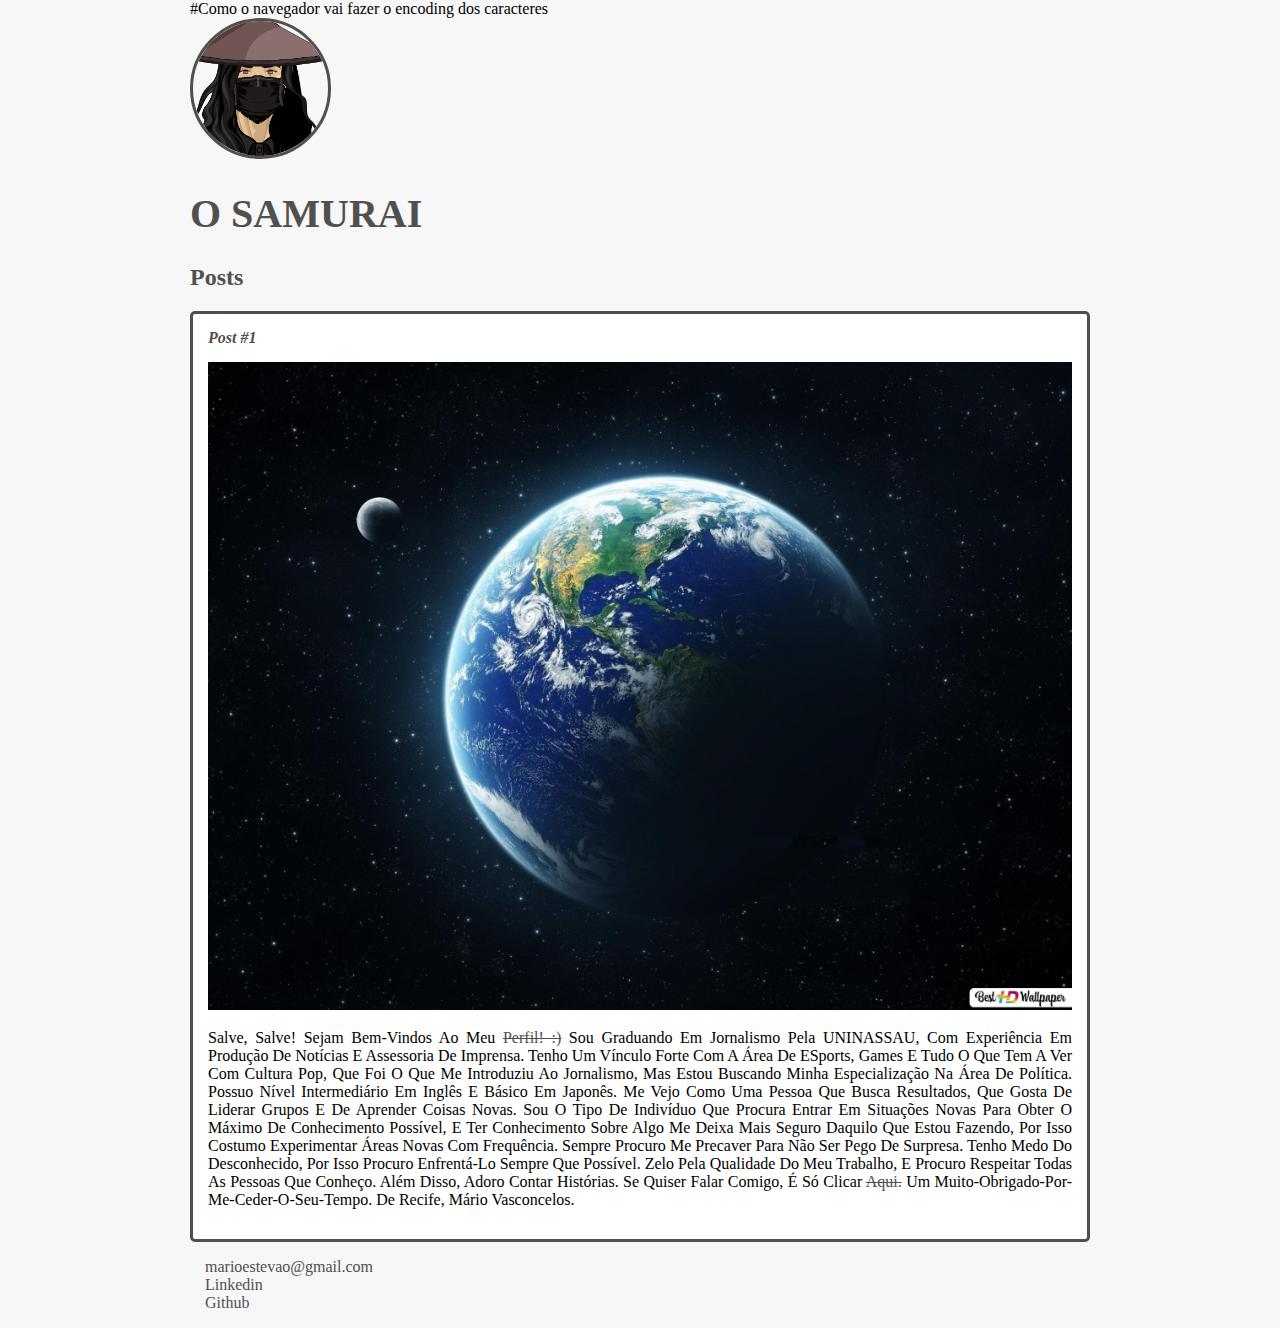
<file: 1 - Base/index.html>
<!DOCTYPE html>
<html>
    <head>
        <meta charset="utf-8"> #Como o navegador vai fazer o encoding dos caracteres
        <title>Samurai</title>
        <link rel="stylesheet" href="style.css">
    </head>
    <body>
        <header>
            <img src="my.png" alt="foto de perfil do Keihatsu" class="photo">
            <h1 id="title">O Samurai</h1>
        </header>
        <section>
            <header>
                <h2 class="subtitle">Posts</h2>
            </header>
            <article class="post">
                <header>
                    <h3 class="post_title">Post #1</h3>
                    <img src="terra.jpg" alt="'terra vista do espaço" class="post_image">
                </header>
                <p class="post_content">
                    Salve, salve! Sejam bem-vindos ao meu <a href="https://www.linkedin.com/in/mario-vasc/" target="_blank">perfil! :)</a>

                    Sou graduando em Jornalismo pela UNINASSAU, com experiência em produção de notícias e assessoria de imprensa. Tenho um vínculo forte com a área de eSports, games e tudo o que tem a ver com cultura pop, que foi o que me introduziu ao jornalismo, mas estou buscando minha especialização na área de Política.

                    Possuo nível intermediário em Inglês e básico em Japonês. 

                    Me vejo como uma pessoa que busca resultados, que gosta de liderar grupos e de aprender coisas novas. Sou o tipo de indivíduo que procura entrar em situações novas para obter o máximo de conhecimento possível, e ter conhecimento sobre algo me deixa mais seguro daquilo que estou fazendo, por isso costumo experimentar áreas novas com frequência. Sempre procuro me precaver para não ser pego de surpresa. Tenho medo do desconhecido, por isso procuro enfrentá-lo sempre que possível.

                    Zelo pela qualidade do meu trabalho, e procuro respeitar todas as pessoas que conheço. Além disso, adoro contar histórias.

                    Se quiser falar comigo, é só clicar <a href="mailto: marioestevao@gmail.com"> aqui.</a>

                    Um muito-obrigado-por-me-ceder-o-seu-tempo. 

                    De Recife, Mário Vasconcelos.
                </p>
            </article>
        </section>
        <footer>
            <ul class="contacts_list">
                <li>
                    <a href="mailto:marioestevao@gmail.com">marioestevao@gmail.com</a>
                </li>
                <li>
                    <a href="https://www.linkedin.com/in/mario-vasc/" target="_blank">Linkedin</a>
                </li>
                <li>
                    <a href="https://www.github.com/samurai-py" target="_blank">Github</a>
                </li>
            </ul>
        </footer>
    </body>
</html>
</file>
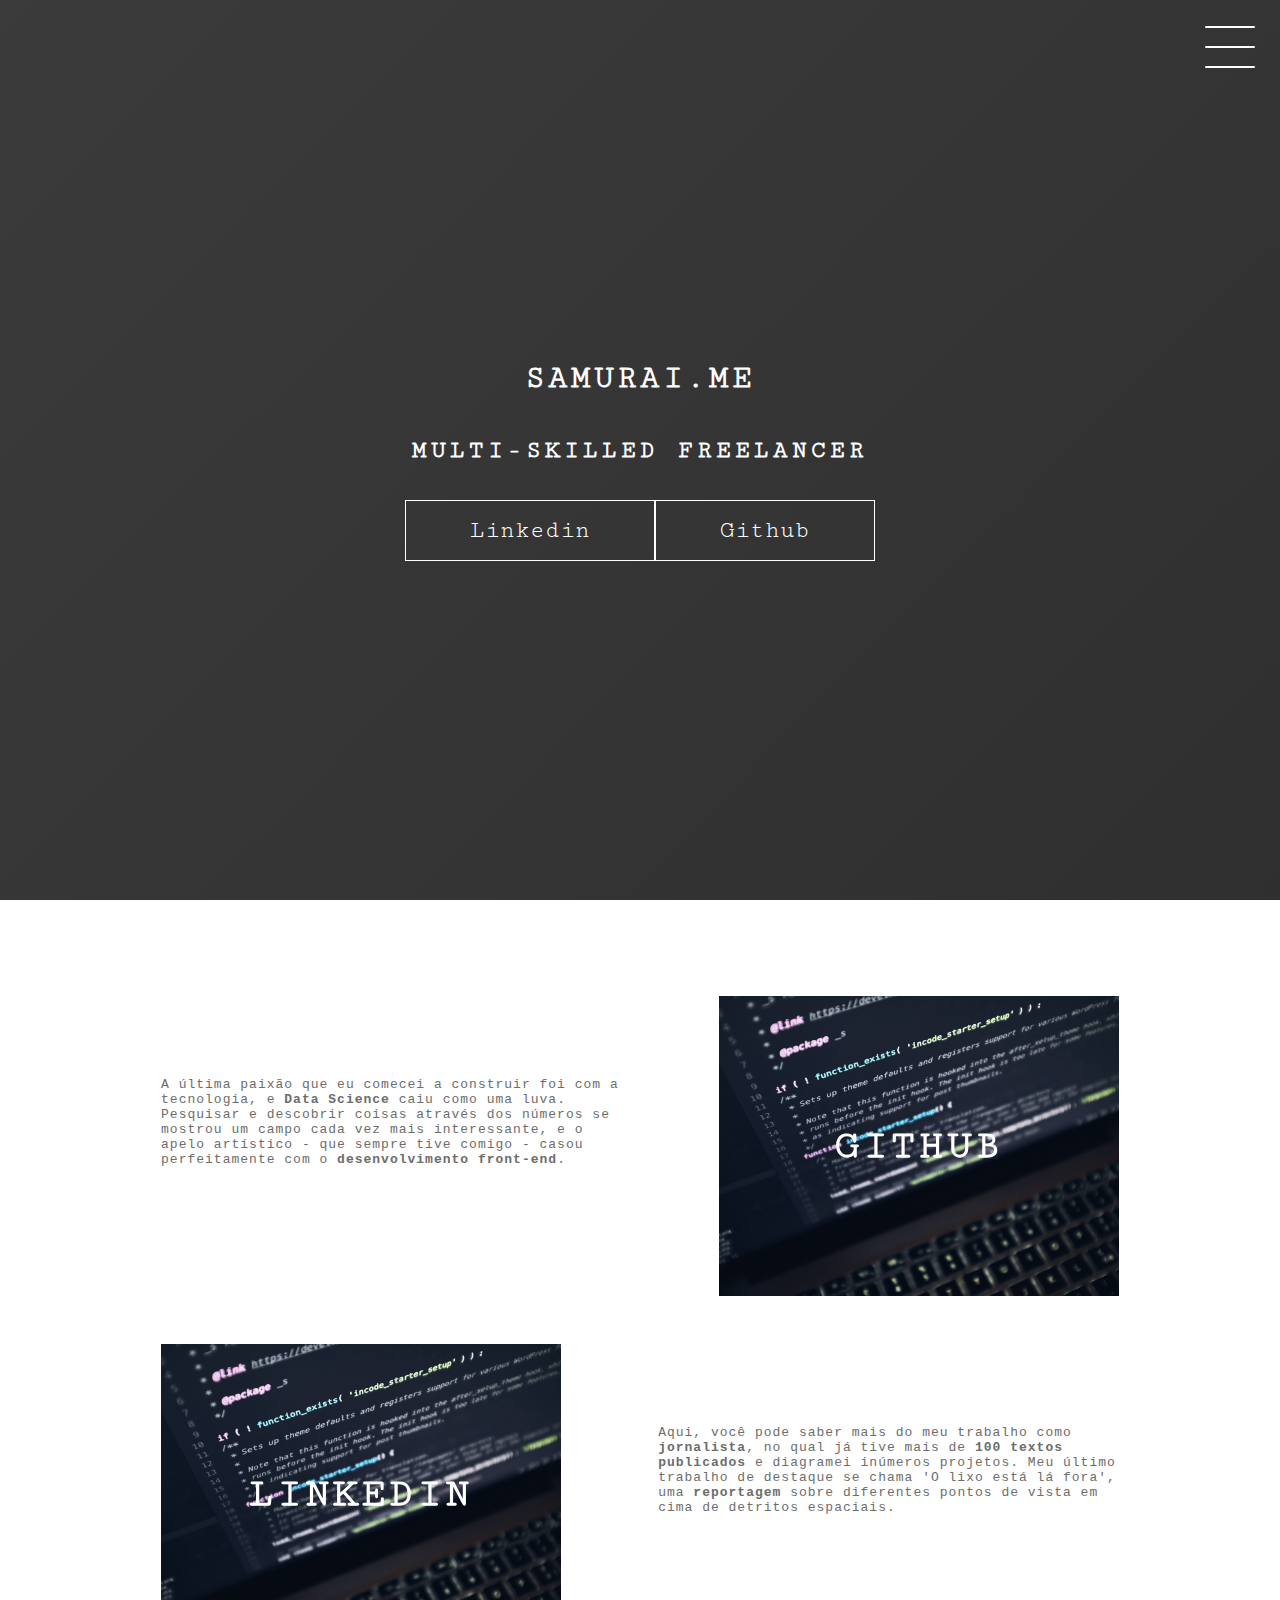
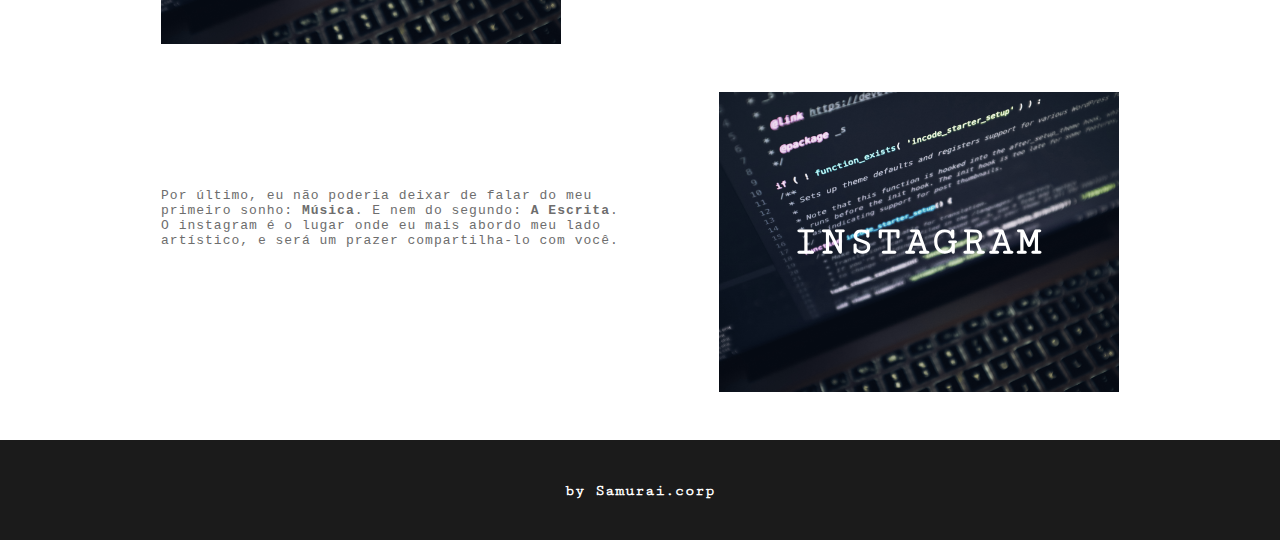
<file: 3 - PROJETO - Portifólio v1/index.html>
<!DOCTYPE html>
<html lang="en">
    <head>
        <meta charset="UTF-8">
        <meta name="'viewport" content="width=device-width, initial-scale=1.0">
        <link rel="stylesheet" href="style.css">
        <title>Document</title>
    </head>
    <body>
        <header class="header-wrapper">
            <div class="header">
                <div class="checkbox-container">
                    <div class="checkbox-wrapper">
                        <input type="checkbox" id="toggle">
                        <label class="checkbox" for="toggle">
                            <div class="trace"></div>
                            <div class="trace"></div>
                            <div class="trace"></div>
                        </label>
                        <div class="menu"></div>
                        <nav class="menu-items">
                            <ul>
                                <li>
                                    <a href="#">Home</a>
                                </li>
                                <li>
                                    <a href="#">Sobre</a>
                                </li>
                                <li>
                                    <a href="#">Projetos</a>
                                </li>
                            </ul>
                        </nav>
                    </div>
                </div>
            </div>
            <h1>Samurai.me</h1>
            <h2>Multi-skilled Freelancer</h2>
            <div class="social-media">
                <a href="#">Linkedin</a>
                <a href="#">Github</a>
            </div>
        </header>
        <main class="container">
            <div class="card-container">
                <div class="card-text">A última paixão que eu comecei a construir foi com a tecnologia, e <b>Data Science</b> caiu como uma luva. Pesquisar e descobrir coisas através dos números se mostrou um campo cada vez mais interessante, e o apelo artístico - que sempre tive comigo - casou perfeitamente com o <b>desenvolvimento front-end</b>.
                </div>
                <div class="card">
                    <div class="card-wrapper">
                       <h2>Github</h2>
                       <p>Meus projetos</p> 
                    </div>
                </div>
            </div>

            <div class="card-container">              
                <div class="card">
                    <div class="card-wrapper">
                       <h2>Linkedin</h2>
                       <p>Acompanhe minha carreira</p> 
                    </div>
                </div>
                <div class="card-text">Aqui, você pode saber mais do meu trabalho como <b>jornalista</b>, no qual já tive mais de <b>100 textos publicados</b> e diagramei inúmeros projetos. Meu último trabalho de destaque se chama 'O lixo está lá fora', uma <b>reportagem</b> sobre diferentes pontos de vista em cima de detritos espaciais.
                </div>
            </div>

            <div class="card-container">
                <div class="card-text">Por último, eu não poderia deixar de falar do meu primeiro sonho: <b>Música</b>. E nem do segundo: <b>A Escrita</b>. O instagram é o lugar onde eu mais abordo meu lado artístico, e será um prazer compartilha-lo com você.
                </div>
                <div class="card">
                    <div class="card-wrapper">
                       <h2>Instagram</h2>
                       <p>Documentação do meu dia-a-dia</p> 
                    </div>
                </div>
            </div>
        </main>
        <footer class="footer">
            by Samurai.corp
        </footer>
    </body>
</html>
</file>
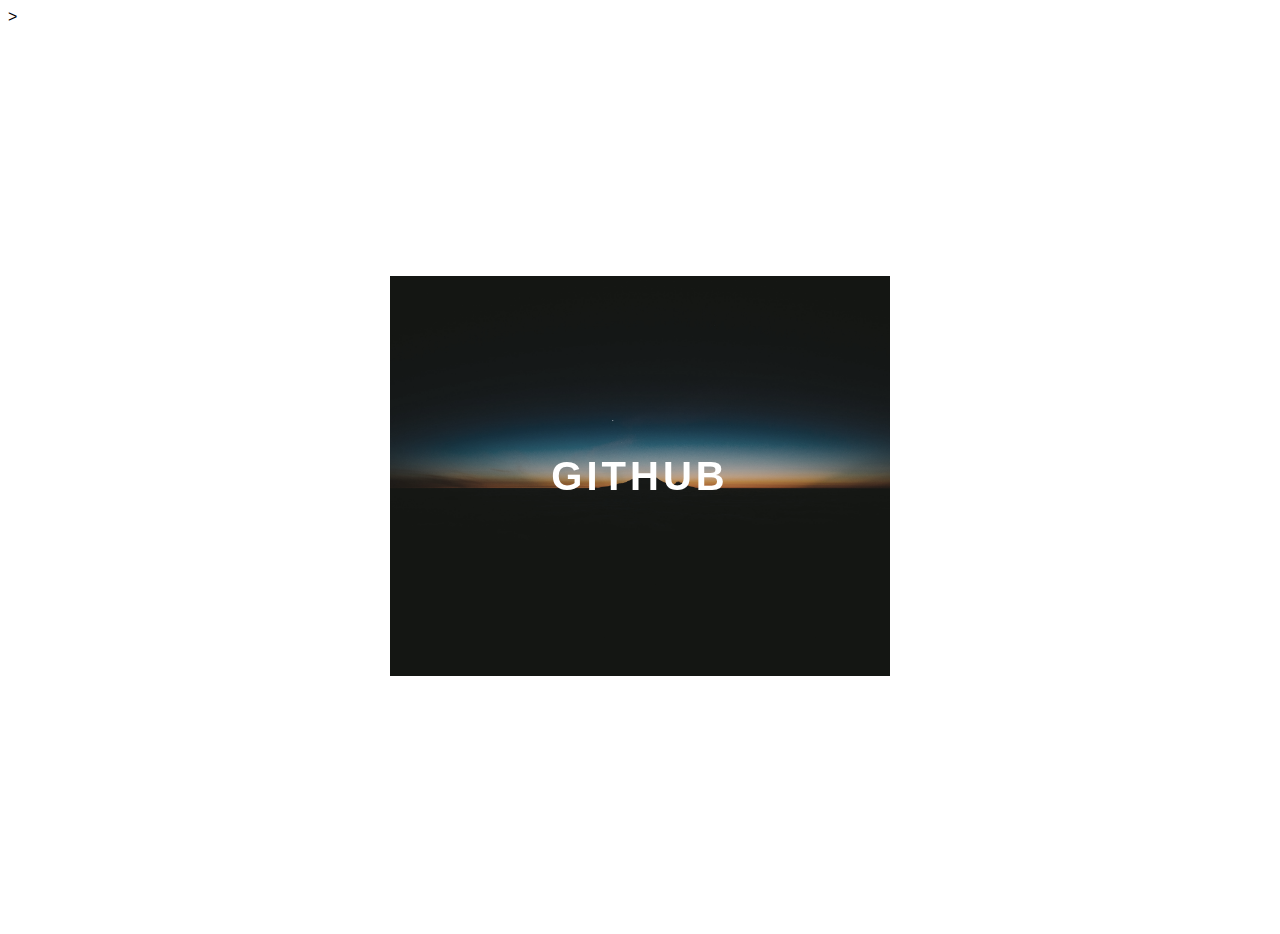
<file: 2 - Animações/1 - Card/index.html>
<!DOCTYPE html>
<html lang="en">
    <head>
        <meta charset="UTF-8">
        <meta name="'viewport" content="width=device-width, initial-scale=1.0">
        <link rel="stylesheet" href="style.css">
        <title>Document</title>
    </head>
    ><body>
        <div class="container">
            <div class="card">
                <div class="card-wrapper">
                    <h2>Github</h2>
                    <p>Veja meus projetos!</p>
                </div>
            </div>

        </div>
    </body>
</html>
</file>
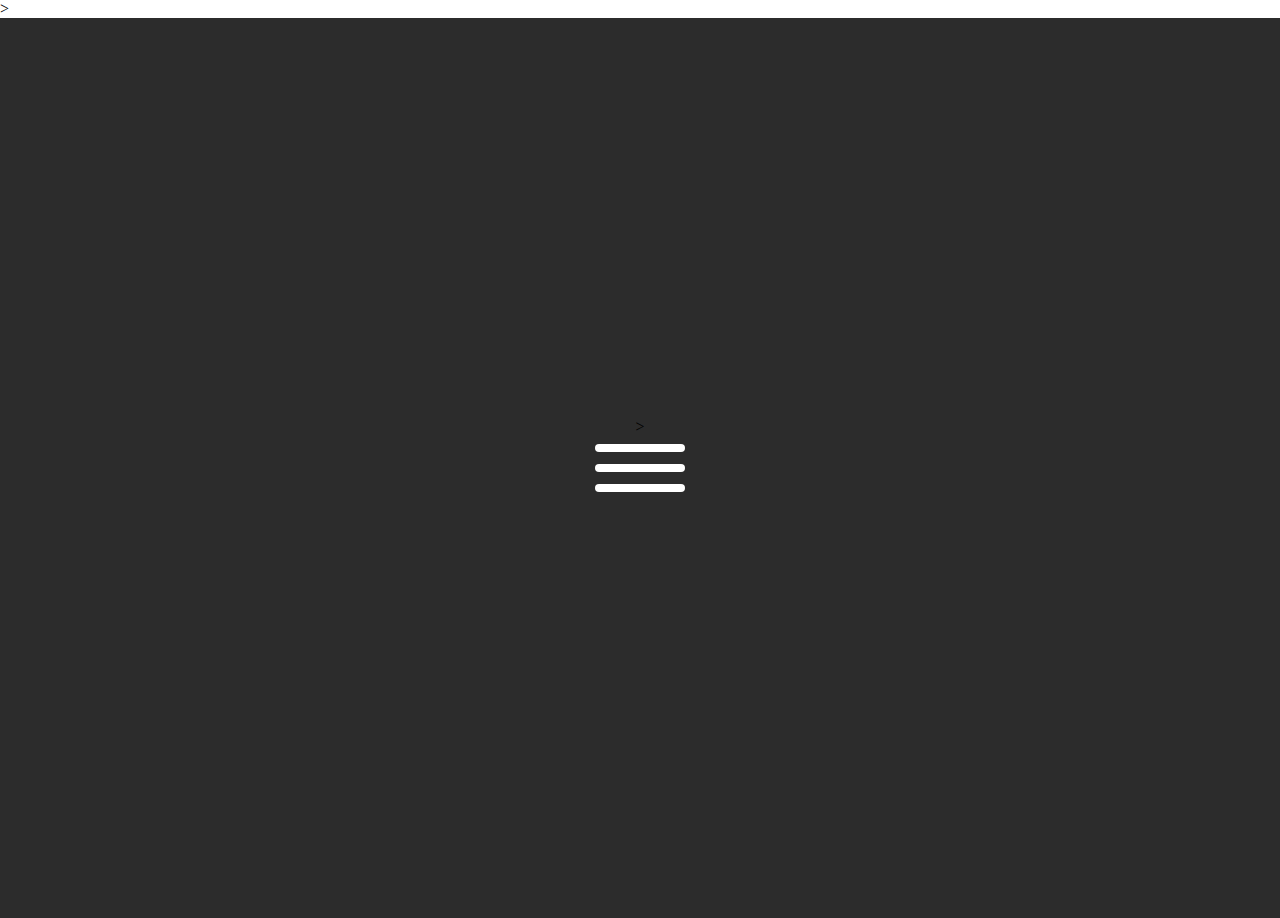
<file: 2 - Animações/2 - Menu H/index.html>
<!DOCTYPE html>
<html lang="en">
    <head>
        <meta charset="UTF-8">
        <meta name="'viewport" content="width=device-width, initial-scale=1.0">
        <link rel="stylesheet" href="style.css">
        <title>Menu</title>
    </head>
    ><body>
        <div class="wrapper">
            <div class="checkbox-wrapper">
              <input type="checkbox" id="toggle">
              <label class="checkbox" for="toggle"> <!--interações ligadas-->>
                <div class="trace"></div>
                <div class="trace"></div>
                <div class="trace"></div>
              </label>
            </div>
        </div>
    </body>
</html>
</file>
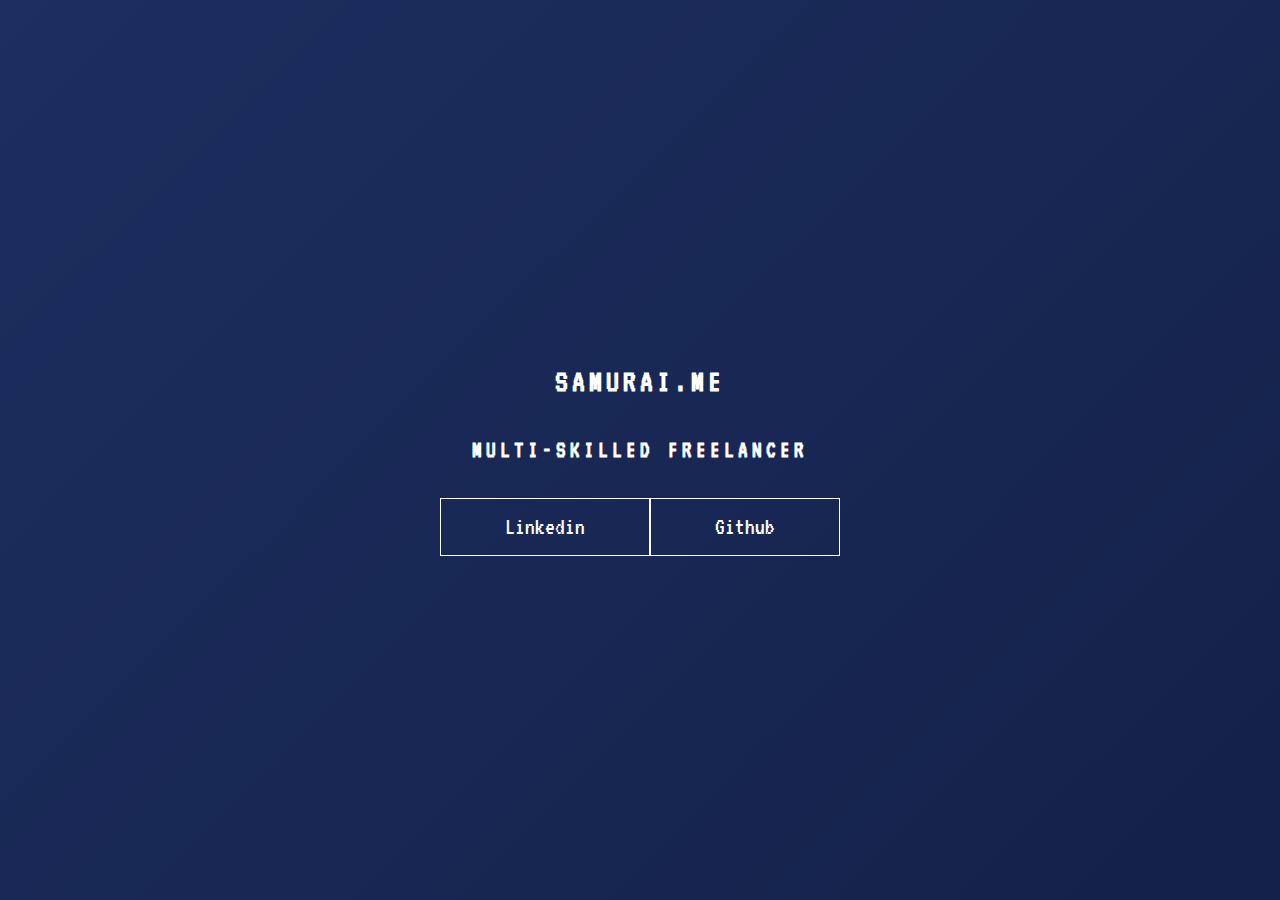
<file: 2 - Animações/3 - Keyframes I/index.html>
<!DOCTYPE html>
<html lang="en">
    <head>
        <meta charset="UTF-8">
        <meta name="'viewport" content="width=device-width, initial-scale=1.0">
        <link rel="stylesheet" href="style.css">
        <title>Document</title>
    </head>
    <body>
        <main class="wrapper">
            <h1>Samurai.me</h1>
            <h2>Multi-skilled Freelancer</h2>
            <div class="social-media">
                <a href="#">Linkedin</a>
                <a href="#">Github</a>
            </div>
        </main>
    </body>
</html>
</file>
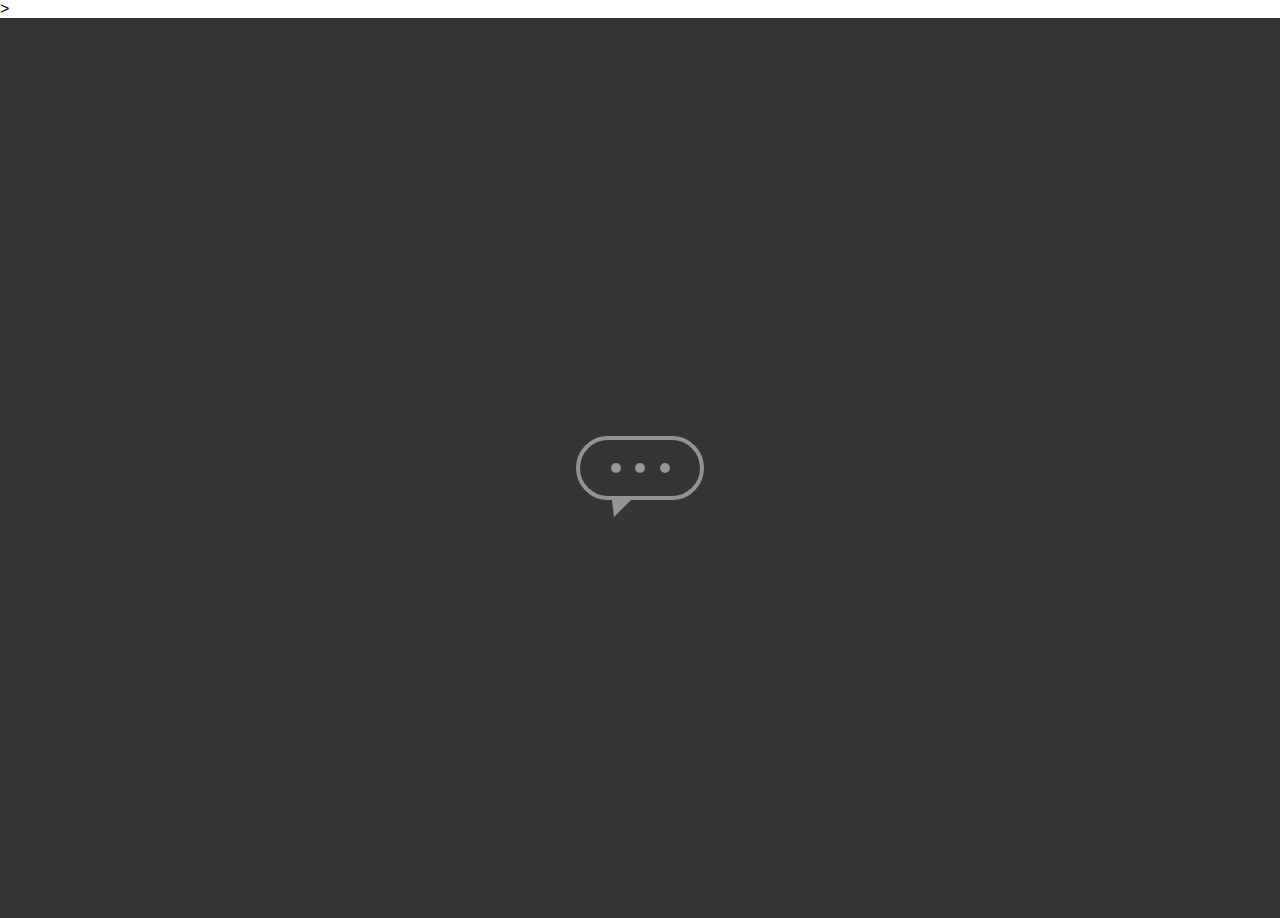
<file: 2 - Animações/4 - Keyframes II/index.html>
<!DOCTYPE html>
<html lang="en">
    <head>
        <meta charset="UTF-8">
        <meta name="'viewport" content="width=device-width, initial-scale=1.0">
        <link rel="stylesheet" href="style.css">
        <title>Document</title>
    </head>
    ><body>
        <main class="wrapper">
            <div class="chatbot">
                <div class="chatbot_loading"></div>
                <div class="chatbot_loading"></div>
                <div class="chatbot_loading"></div>
            </div>
        </main>
    </body>
</html>
</file>
<file: 1 - Base/style.css>
body {
    background: #f7f7f7;
    font-family: Verdana;
    max-width: 900px;
    margin: auto;
}

.photo {
    border: 3px solid #505050;
    border-radius: 50%;
    width:15%;
    height: 15%;
}

#title, .subtitle, .post_title {
    color: #505050
}

#title {
    font-size: 40px;
    text-transform: uppercase;
}

a {
    text-decoration: line-through;
    color: #505050;
}

.post_title {
    font-size: 16px;
    font-style:italic;
    margin: 0;
    margin-bottom: 15px;
}

.post {
    background: #fff;
    padding: 15px;
    border: 3px solid #505050;
    margin-bottom: 15px;
    border-radius: 5px;
}

.post_content {
    margin: 0;
    margin-bottom: 15px;
    text-transform: capitalize;
    text-align: justify;
}

.post_image {
    margin-bottom: 15px;
    width: 100%;
}

.contacts_list {
    list-style-type: none;
    padding-left: 15px;
}

.contacts_list li a {
    text-decoration: none;
}
</file>
<file: 3 - PROJETO - Portifólio v1/style.css>
@import url('https://fonts.googleapis.com/css2?family=Cutive+Mono&family=VT323&display=swap');

body {
    margin: 0;
    padding: 0;
    color: white;
    font-family: 'Cutive Mono', monospace;
}

/* HEADER */

.header-wrapper {
    height: 100vh;
    width: 100vw;
    background: linear-gradient(-45deg, #1b1b1b, #2b2b2b,  #3b3b3b);
    background-size: 400%, 400%;
    display: flex;
    flex-direction: column;
    justify-content: center;
    align-items: center;
    position: relative;
    animation: backgroundTransition 8s ease-in-out infinite;
}

h1 {
    text-transform: uppercase;
    letter-spacing: 4px;
}

h2 {
    text-transform: uppercase;
    letter-spacing: 4px;
}

.social-media {
    margin-top: 1rem;
    display: flex;
}

.social-media a {
    text-decoration: none;
    color: #ffffff;
    font-size: 24px;
    padding: 1rem 4rem;
    border: 1px solid white;
    min-width: 4rem;    
    display: flex;
    justify-content: center;
    align-items: center;
    transition: .5s cubic-bezier(0.55, 0.025, 0.675, 0.97);
}

a:hover {
    color: #1b1b1b;
    background-color: white;
}

@keyframes backgroundTransition {
    0% {
        background-position: 0% 80%;
    }
    50% {
        background-position: 80% 100%;
    }
    100% {
        background-position: 0% 90%;
    }
}

/* MENU HAMBURGUER */

.checkbox-container {    
    display: flex;
    justify-content: center;
    align-items: center;
}

.checkbox {
    height: 100px;
    width: 100px;
    display: flex;
    justify-content: center;
    position: absolute;
    cursor: pointer;
    top: 0;
    right: 0;
    z-index: 9999;
    transition: 400ms ease-in-out 0s;
}

.checkbox .trace {
    width: 50px;
    height: 1.5px;
    background-color: white;
    position: absolute;
    border-radius: 4px;
    transition: 0.5s ease-in-out; /*começa e acaba lento*/
}

.checkbox .trace:nth-child(1) {
    top: 26px;
    transform: rotate(0);
}

.checkbox .trace:nth-child(2) {
    top: 46px;
    transform: rotate(0);
}

.checkbox .trace:nth-child(3) {
    top: 66px;
    transform: rotate(0);
}

#toggle {
    display: none;
}

/* MENU */

.menu {
    position: absolute;
    top: 28px;
    right: 30px;
    background: transparent;
    height: 40px;
    width: 40px;
    border-radius: 50%;
    box-shadow: 0px 0px 0px 0px white;
    z-index: -1; /*posicionamento atrás de tudo*/
    transition: 400ms ease-in-out 0s;
}

.menu-items {
    position: fixed;
    top: 0;
    left: 0;
    width: 100%;
    height: 100vh;
    display: flex;
    justify-content: center;
    align-items: center;
    z-index: 2;
    opacity: 0;
    visibility: hidden;
    transition: 400ms ease-in-out 0s;
}

.menu-items ul {
    list-style-type: none;
}

.menu-items ul li a {
    margin: 10px 0;
    color: #1b1b1b;
    text-decoration: none;
    text-transform: uppercase;
    letter-spacing: 4px;
    font-size: 40px;
}

/* ANIMAÇÃO DO MENU */

#toggle:checked + .checkbox .trace:nth-child(1) {
    transform: rotate(45deg);
    background-color: #1b1b1b;
    top: 47px;
}

#toggle:checked + .checkbox .trace:nth-child(2) {
    transform: translateX(-100px);
    width: 30px;
    visibility: hidden;
    opacity: 0;
}

#toggle:checked + .checkbox .trace:nth-child(3) {
    transform: rotate(-45deg);
    background-color: #1b1b1b;
    top: 48px;
}

#toggle:checked + .checkbox {
    background-color: #ffffff;
}

#toggle:checked ~ .menu {
    box-shadow: 0px 0px 0px 100vmax white;
    z-index: 1;   
}

#toggle:checked ~ .menu-items {
    visibility: visible;
    opacity: 1;
}

/* CARDS */

.container {
    width: 100%;
    height: auto;
    display: flex;
    flex-direction: column;
    justify-content: space-evenly;
    align-items: center;
    margin: 3rem 0;
}

.card-container {
    display: flex;
    align-items: center;
    justify-content: space-evenly;
    width: 90%;
}

.card {
    height: 300px;
    width: 400px;
    margin: 3rem 0 0 0;
    background-image: url('./code.jpg');
    background-position: center;
    background-repeat: no-repeat;
    background-size: cover;
    display: flex;
    justify-content: center;
    align-items: center;
    filter: grayscale(0.5);
    color: white;
    cursor: pointer;
    transition: 0.3s;
}

.card-text {
    width: 40%;
    font-family: monospace;
    letter-spacing: 1px;
    color: rgb(109,109,109);
}

.card-wrapper {
    text-align: center;
    display: flex;
    flex-direction: column;
    justify-content: center;
    align-items: center;
    position: relative;
}

.card-wrapper::before {
    content: '';
    position: absolute;
    height: 100px;
    width: 100px;
    display: block;
    border: 1px solid white;
    opacity: 0;
    transition: 0.3s;
}

.card-wrapper h2 {
    font-size: 40px;
    text-transform: uppercase;
    letter-spacing: 4px;
    margin: 0;
    transition: 0.3s;
}

.card-wrapper p {
    font-size: 0;
    visibility: hidden;
    opacity: 0;
    font-weight: bold;
    text-transform: uppercase;
    transition: 0.3s;
}

.card:hover {
    filter: unset;
}

.card:hover > .card-wrapper::before {
    opacity: 1;
    width: 350px;
    height: 250px;
}

.card:hover > .card-wrapper p {
    font-size: 14px;
    opacity: 1;
    visibility: visible;
}

/* FOOTER */

.footer {
    height: 100px;
    display: flex;
    width: 100%;
    justify-content: center;
    align-items: center;
    background-color: #1b1b1b;
    font-weight: bold;
}

/* RESPONSIVO */

@media (max-width: 800px) {
    .social-media {
        display: flex;
        flex-direction: column;
    }

    .container {
        margin-top: 0;
    }

    .card-container {
        flex-direction: column;
    }

    .container .card-container:nth-child(1),
    .container .card-container:nth-child(3) {
        flex-direction: column-reverse;
    }

    .card {
        height: 250px;
        width: 250px;
    }

    .card-text {
        width: 90%;
        margin-top: 2rem;
        text-align: center;
    }

    .card:hover > .card-wrapper::before {
        height: 190px;
        width: 190px;
    }
}
</file>
<file: 2 - Animações/1 - Card/style.css>
body {
    font-family: sans-serif;
 }

.container {
    width: 100%;
    height: 100vh;
    display: flex;
    justify-content: center;
    align-items: center;
}

.card {
    height: 400px;
    width: 500px;
    background-image: url('./drk.jpg');
    background-position: center;
    background-repeat: no-repeat; /*background não se repete*/
    background-size: cover;  /*imagem se ajusta ao quadrado*/
    display: flex;
    justify-content: center;
    align-items: center;
    filter: grayscale(0.5);
    color: white;
    cursor: pointer;
    transition: 0.3s; /*o tempo de animação ao interagir*/
}

.card-wrapper {
    text-align: center;
    display: flex;
    flex-direction: column;
    justify-content: center;
    align-items: center;
    position: relative;
}

.card-wrapper::before {
    content: '';
    position: absolute;
    height: 100px;
    width: 100px;
    display: block;
    border: 1px solid white;
    opacity: 0;
    transition: 0.3s;
}

.card-wrapper h2 {
    font-size: 40px;
    text-transform: uppercase;
    letter-spacing: 4px;
    margin: 0;
    transition: 0.3s;
}

.card-wrapper p {
    font-size: 0;
    visibility: hidden;
    opacity: 0;
    font-weight: bold;
    text-transform: uppercase;
    transition: 0.3s;
}

.card:hover {
    filter: unset;
}

.card:hover > .card-wrapper::before {
    height: 300px;
    width: 400px;
    opacity: 1;
}

.card:hover > .card-wrapper p {
    opacity: 1;
    visibility: visible;
    font-size: 14px;
}
</file>
<file: 2 - Animações/2 - Menu H/style.css>
* {     /*asterisco cria um estilo para todos os elementos*/
    padding: 0;
    margin: 0;
    box-sizing: border-box;
}

.wrapper {
    background-color: #2c2c2c; /*rgb(221, 161, 171)*/
    width: 100%;
    height: 100vh;
    display: flex;
    justify-content: center;
    align-items: center;
}

.checkbox {
    height: 100px;
    width: 100px;
    display: flex;
    justify-content: center;
    position: relative;
    cursor: pointer;
}

.checkbox .trace {
    width: 90px;
    height: 8px;
    background-color: white;
    position: absolute;
    border-radius: 4px;
    transition: 0.5s ease-in-out; /*começa e acaba lento*/
}

.checkbox .trace:nth-child(1) {
    top: 26px;
    transform: rotate(0);
}

.checkbox .trace:nth-child(2) {
    top: 46px;
    transform: rotate(0);
}

.checkbox .trace:nth-child(3) {
    top: 66px;
    transform: rotate(0);
}

#toggle {
    display: none;
}

#toggle:checked + .checkbox .trace:nth-child(1) {
    transform: rotate(45deg);
    top: 47px;
}

#toggle:checked + .checkbox .trace:nth-child(2) {
    transform: translate(-100px);
    width: 30px;
    visibility: hidden;
    opacity: 0;
}

#toggle:checked + .checkbox .trace:nth-child(3) {
    transform: rotate(-45deg);
    top: 48px;
}
</file>
<file: 2 - Animações/3 - Keyframes I/style.css>
@import url('https://fonts.googleapis.com/css2?family=Cutive+Mono&family=VT323&display=swap');

body {
    margin: 0;
    padding: 0;
    color: white;
    font-family: 'VT323', monospace;
}

.wrapper {
    height: 100vh;
    width: 100vw;
    background: linear-gradient(-45deg, #131313, #101c41,  #1d2e5f);
    background-size: 400%, 400%;
    display: flex;
    flex-direction: column;
    justify-content: center;
    align-items: center;
    animation: backgroundTransition 8s ease-in-out infinite;
}

h1 {
    text-transform: uppercase;
    letter-spacing: 4px;
}

h2 {
    text-transform: uppercase;
    letter-spacing: 4px;
}

.social-media {
    margin-top: 1rem;
    display: flex;
}

a {
    text-decoration: none;
    color: #ffffff;
    font-size: 24px;
    padding: 1rem 4rem;
    border: 1px solid #ffffff;
    display: flex;
    justify-content: center;
    align-items: center;
    transition: .5s cubic-bezier(0.55, 0.025, 0.675, 0.97);
}

a:hover {
    color: #101c41;
    background-color: #ffffff;
}

@keyframes backgroundTransition {
    0% {
        background-position: 0% 80%;
    }
    50% {
        background-position: 80% 100%;
    }
    100% {
        background-position: 0% 90%;
    }
}
</file>
<file: 2 - Animações/4 - Keyframes II/style.css>
body {
    margin: 0;
    padding: 0;
    font-family: sans-serif;
}

.wrapper {
    height: 100vh;
    width: 100vw; /*100% da tela, adaptável (?)*/
    background-color: rgb(53, 53, 53);
    display: flex;
    justify-content: center;
    align-items: center;
}

.chatbot {
    height: 4rem;
    width: 8rem;
    border-radius: 36px;
    border: 4px solid #949494;
    padding: 0 1rem;
    box-sizing: border-box;
    display: flex;
    justify-content: space-evenly;
    align-items:  center;
    position: relative;
    transform: translateY(0);
    animation: chatTranslate 2s ease-in-out infinite;
}

.chatbot::before {
    content: '';
    width: 0;
    height: 0;
    position: absolute;
    bottom: -1.3rem; /*posicionamento do triângulo*/
    left: 2rem;
    border-left: 2px solid transparent; /*inclinaçãozinha*/
    border-right: 17px solid transparent;
    border-top: 17px solid #949494;
}

.chatbot_loading {
    height: 10px;
    width: 10px;
    border-radius: 50%;
    background-color: #949494;
    transform: scale(1);
}

.chatbot_loading:nth-child(1) {
    animation: pulse 1.5s ease-in-out infinite;
    animation-delay: 0;
}

.chatbot_loading:nth-child(2) {
    animation: pulse 1.5s ease-in-out infinite;
    animation-delay: 0.2s;
}

.chatbot_loading:nth-child(3) {
    animation: pulse 1.5s ease-in-out infinite;
    animation-delay: 0.4s;
}

@keyframes pulse {
    0% {
        transform: scale(1);
    }
    50% {
        transform: scale(1.5);
    }
    100% {
        transform: scale(1);
    }
}

@keyframes chatTranslate {
    0% {
        transform: translateY(0);
    }
    50% {
        transform: translateY(15px);
    }
    100% {
        transform: translateY(0);
    }
}
</file>
